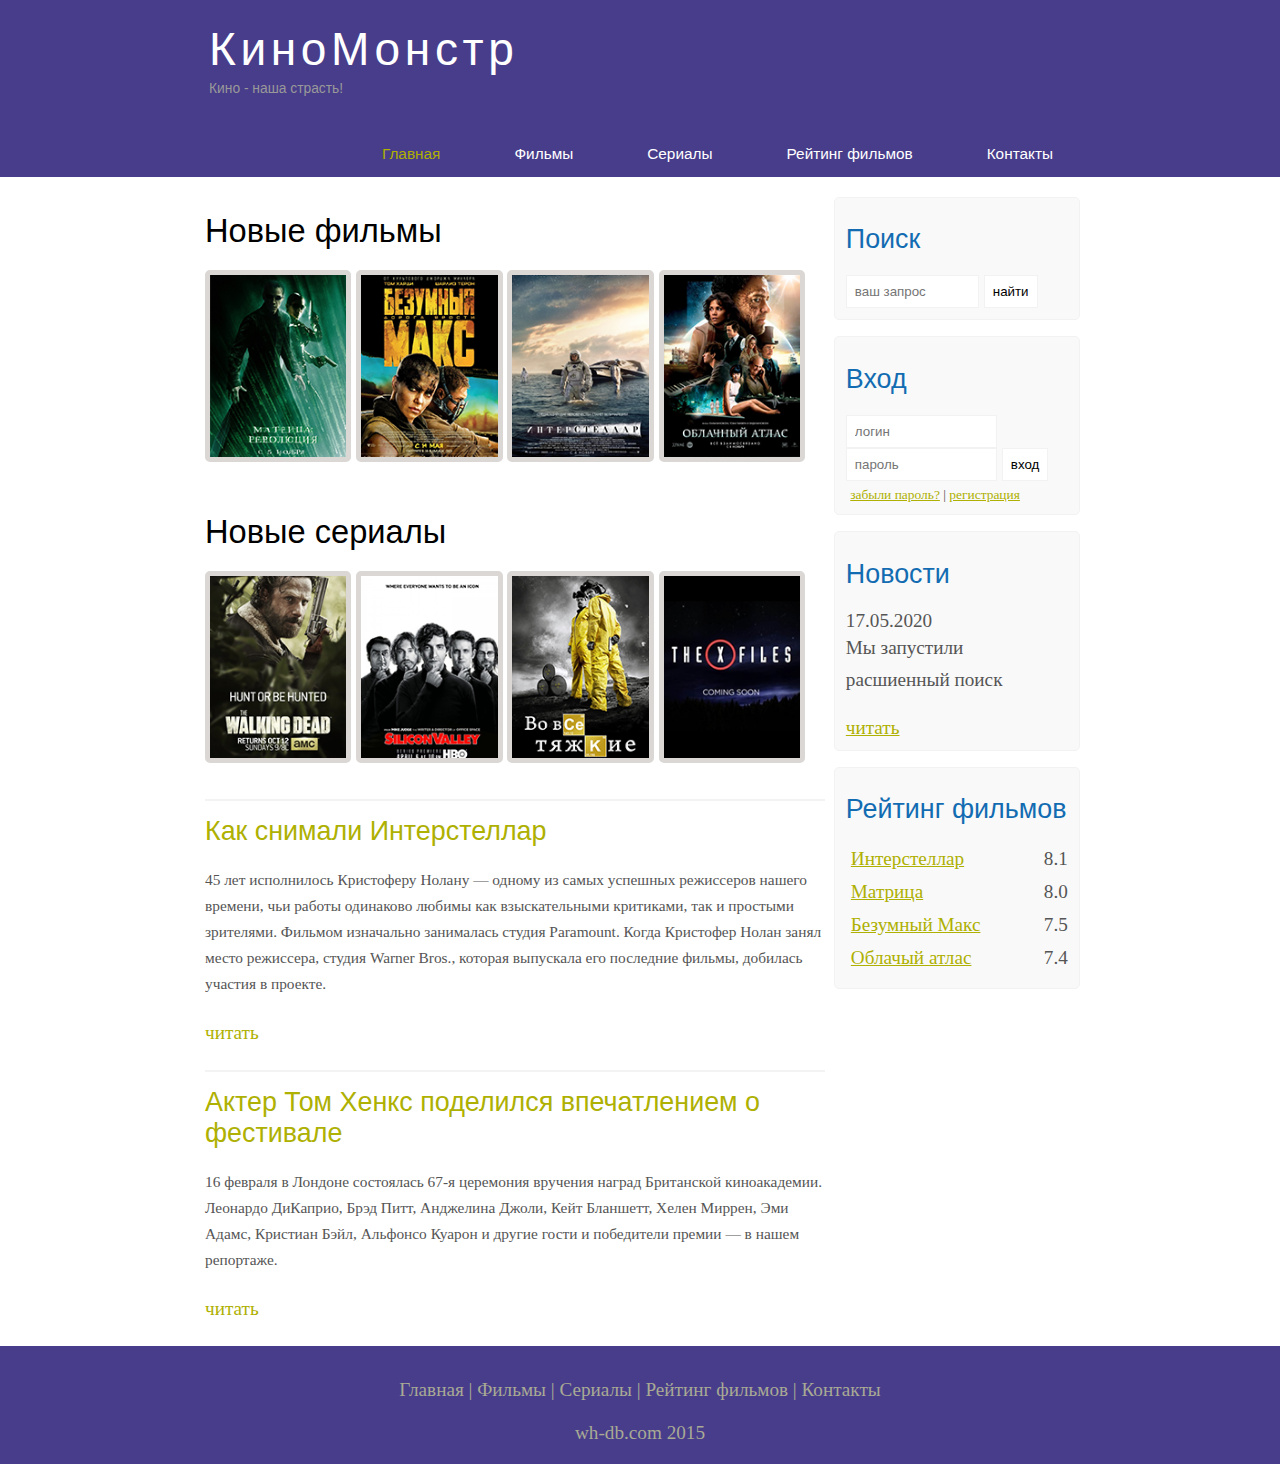
<file: index.html>
<!DOCTYPE html>
<html lang="en">

<head>
    <meta charset="UTF-8">
    <meta name="viewport" content="width=device-width, initial-scale=1.0">
    <title>Главная страница</title>
    <meta name="description" content="Киномонстр - это портал о кино" />
    <meta name="keywords" content=" фильмы, фильмы онлайн, hd" />
    <link rel="stylesheet" href="assets/css/style.css">
</head>

<body>

    <div class="main">

        <div class="header">

            <div class="logo">

                <div class="logo_text">
                    <h1><a href="/">КиноМонстр</a></h1>
                    <h2>Кино - наша страсть!</h2>
                </div>

            </div>

            <div class="menubar">

                <ul class="menu">
                    <li class="selected"><a href="index.html">Главная</a></li>
                    <li><a href="show.html">Фильмы</a></li>
                    <li><a href="#">Сериалы</a></li>
                    <li><a href="rating.html">Рейтинг фильмов</a></li>
                    <li><a href="contact.html">Контакты</a></li>
                </ul>

            </div>

        </div>

        <div class="site_content">

            <div class="sidebar_container">

                <div class="sidebar">

                    <h2>Поиск</h2>
                    <form method="post" action="#" id="search_form">
                        <input type="search" name="search_field" placeholder="ваш запрос" />
                        <input type="submit" class="btn" value="найти" />
                    </form>

                </div>

                <div class="sidebar">

                    <h2>Вход</h2>
                    <form method="post" action="#" id="login">

                        <input type="text" name="login_field" placeholder="логин" />
                        <input type="password" name="password_field" placeholder="пароль" />
                        <input type="submit" class="btn" value="вход" />
                        <div class="labels_passreg_text">
                            <span><a href="#">забыли пароль?</a></span> | <span><a href="#">регистрация</a></span>
                        </div>

                    </form>
                </div>

                <div class="sidebar">
                    <h2>Новости</h2>
                    <span>17.05.2020</span>
                    <p>Мы запустили расшиенный поиск</p>
                    <a href="#">читать</a>
                </div>

                <div class="sidebar">
                    <h2>Рейтинг фильмов</h2>
                    <ul>
                        <li><a href="show.html">Интерстеллар</a><span class="rating_sitebar">8.1</span></li>
                        <li><a href="#">Матрица</a><span class="rating_sitebar">8.0</span></li>
                        <li><a href="#">Безумный Макс</a><span class="rating_sitebar">7.5</span></li>
                        <li><a href="#">Облачый атлас</a><span class="rating_sitebar">7.4</span></li>
                    </ul>
                </div>

            </div>

            <div class="content">

                <h1>Новые фильмы</h1>

                <div class="films_block">

                    <a href="#"><img src="assets/img/matrix.png"></a>
                    <a href="#"><img src="assets/img/max.png"></a>
                    <a href="show.html"><img src="assets/img/inter.png"></a>
                    <a href="#"><img src="assets/img/cloud.png"></a>

                </div>

                <h1>Новые сериалы</h1>

                <div class="films_block">

                    <a href="#"><img src="assets/img/dead.png"></a>
                    <a href="#"><img src="assets/img/silicon.png"></a>
                    <a href="#"><img src="assets/img/breakingbad.png"></a>
                    <a href="#"><img src="assets/img/xfiles.png"></a>

                </div>

                <div class="posts">

                    <hr>
                    <h2> <a href="#">Как снимали Интерстеллар</a> </h2>
                    <div class="posts_content">

                        <p>

                            45 лет исполнилось Кристоферу Нолану — одному из самых успешных режиссеров нашего времени, чьи работы одинаково любимы как взыскательными критиками, так и простыми зрителями. Фильмом изначально занималась студия Paramount. Когда Кристофер Нолан занял
                            место режиссера, студия Warner Bros., которая выпускала его последние фильмы, добилась участия в проекте.

                        </p>
                    </div>
                    <p><a href="#">читать</a></p>

                    <hr>
                    <h2> <a href="#">Актер Том Хенкс поделился впечатлением о фестивале</a> </h2>
                    <div class="posts_content">

                        <p>

                            16 февраля в Лондоне состоялась 67-я церемония вручения наград Британской киноакадемии. Леонардо ДиКаприо, Брэд Питт, Анджелина Джоли, Кейт Бланшетт, Хелен Миррен, Эми Адамс, Кристиан Бэйл, Альфонсо Куарон и другие гости и победители премии — в нашем
                            репортаже.

                        </p>
                    </div>
                    <p><a href="#">читать</a></p>
                </div>


            </div>

        </div>

        <div class="footer">
            <p>
                <a href="index.html">Главная</a> |
                <a href="films.html">Фильмы</a> |
                <a href="#">Сериалы</a> |
                <a href="rating.html">Рейтинг фильмов</a> |
                <a href="contact.html">Контакты</a>
            </p>
            <p>wh-db.com 2015</p>
        </div>

    </div>

</body>

</html>
</file>
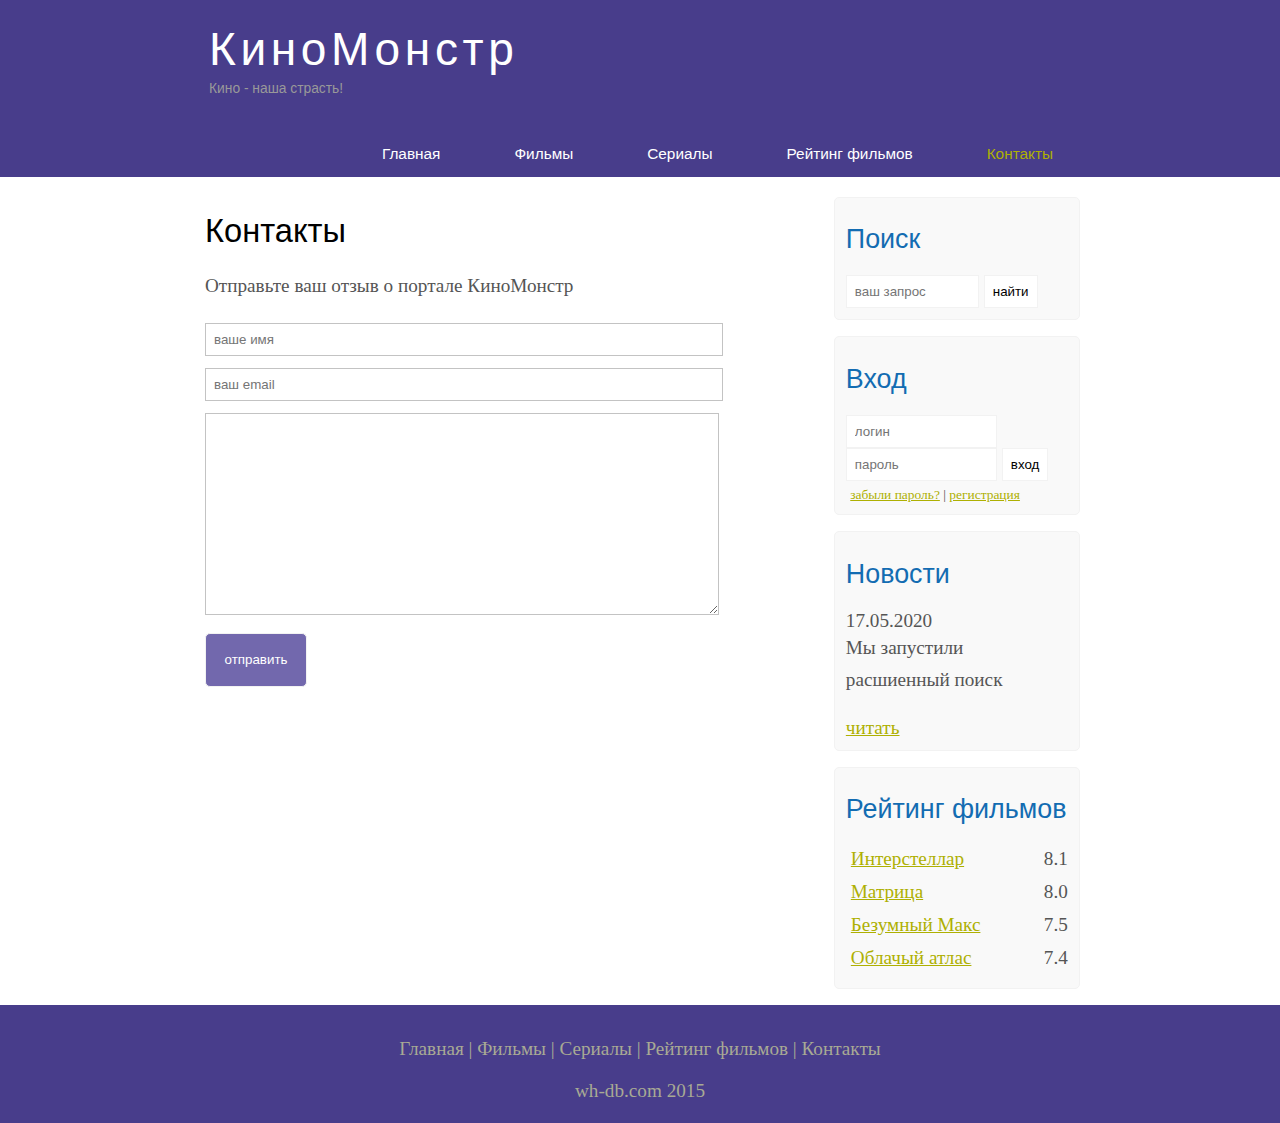
<file: contact.html>
<!DOCTYPE html>
<html lang="en">

<head>
    <meta charset="UTF-8">
    <meta name="viewport" content="width=device-width, initial-scale=1.0">
    <meta name="description" content="Киномонстр - это портал о кино" />
    <meta name="keywords" content=" фильмы, фильмы онлайн, hd" />
    <title>Document</title>
    <link rel="stylesheet" href="assets/css/style.css">
</head>

<body>

    <div class="main">

        <div class="header">

            <div class="logo">

                <div class="logo_text">
                    <h1><a href="/">КиноМонстр</a></h1>
                    <h2>Кино - наша страсть!</h2>
                </div>

            </div>

            <div class="menubar">

                <ul class="menu">
                    <li><a href="index.html">Главная</a></li>
                    <li><a href="show.html">Фильмы</a></li>
                    <li><a href="#">Сериалы</a></li>
                    <li><a href="rating.html">Рейтинг фильмов</a></li>
                    <li class="selected"><a href="contact.html">Контакты</a></li>
                </ul>

            </div>

        </div>

        <div class="site_content">

            <div class="sidebar_container">

                <div class="sidebar">

                    <h2>Поиск</h2>
                    <form method="post" action="#" id="search_form">
                        <input type="search" name="search_field" placeholder="ваш запрос" />
                        <input type="submit" class="btn" value="найти" />
                    </form>

                </div>

                <div class="sidebar">

                    <h2>Вход</h2>
                    <form method="post" action="#" id="login">

                        <input type="text" name="login_field" placeholder="логин" />
                        <input type="password" name="password_field" placeholder="пароль" />
                        <input type="submit" class="btn" value="вход" />
                        <div class="labels_passreg_text">
                            <span><a href="#">забыли пароль?</a></span> | <span><a href="#">регистрация</a></span>
                        </div>

                    </form>
                </div>

                <div class="sidebar">
                    <h2>Новости</h2>
                    <span>17.05.2020</span>
                    <p>Мы запустили расшиенный поиск</p>
                    <a href="#">читать</a>
                </div>

                <div class="sidebar">
                    <h2>Рейтинг фильмов</h2>
                    <ul>
                        <li><a href="#">Интерстеллар</a><span class="rating_sitebar">8.1</span></li>
                        <li><a href="#">Матрица</a><span class="rating_sitebar">8.0</span></li>
                        <li><a href="#">Безумный Макс</a><span class="rating_sitebar">7.5</span></li>
                        <li><a href="#">Облачый атлас</a><span class="rating_sitebar">7.4</span></li>
                    </ul>
                </div>

            </div>

            <div class="content">
                <h1>Контакты</h1>

                <p>Отправьте ваш отзыв о портале КиноМонстр</p>

                <div class="send send_contact">

                    <form method="post" action="#" id="contact">

                        <input type="text" name="review_name" placeholder="ваше имя">
                        <input type="text" name="review_email" placeholder="ваш email">
                        <textarea name="review_text"></textarea>
                        <input class="btn" type="submit" value="отправить">
                    </form>

                </div>



            </div>

        </div>

        <div class="footer">
            <p>
                <a href="index.html">Главная</a> |
                <a href="films.html">Фильмы</a> |
                <a href="#">Сериалы</a> |
                <a href="rating.html">Рейтинг фильмов</a> |
                <a href="contact.html">Контакты</a>
            </p>
            <p>wh-db.com 2015</p>
        </div>

    </div>

</body>

</html>
</file>
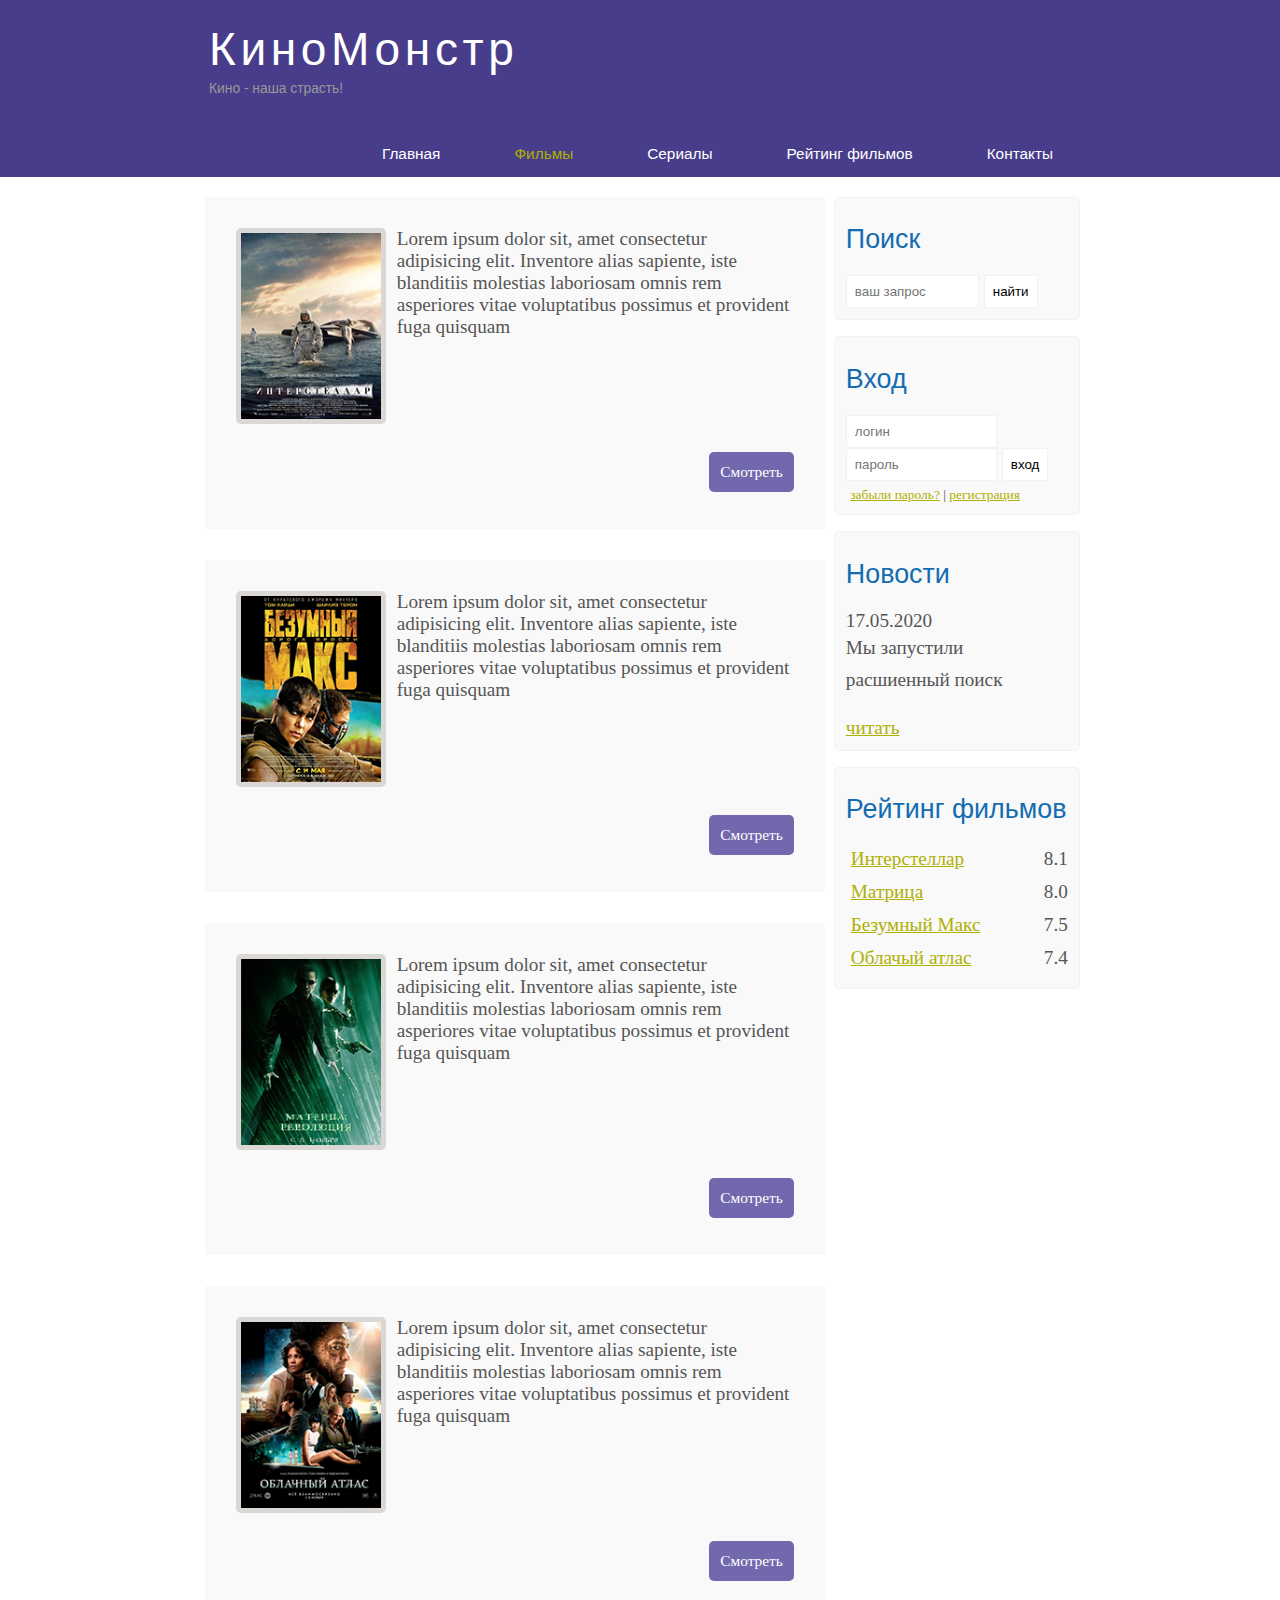
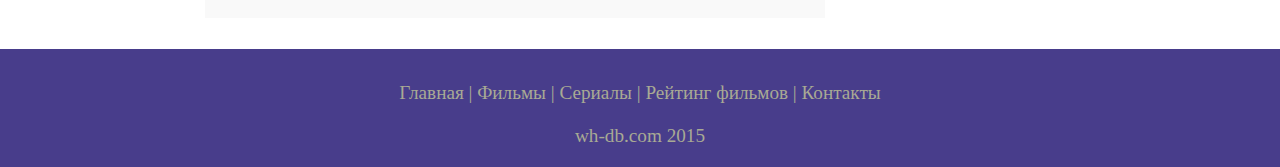
<file: films.html>
<!DOCTYPE html>
<html lang="en">

<head>
    <meta charset="UTF-8">
    <meta name="viewport" content="width=device-width, initial-scale=1.0">
    <meta name="description" content="Киномонстр - это портал о кино" />
    <meta name="keywords" content=" фильмы, фильмы онлайн, hd" />
    <title>Document</title>
    <link rel="stylesheet" href="assets/css/style.css">
</head>

<body>

    <div class="main">

        <div class="header">

            <div class="logo">

                <div class="logo_text">
                    <h1><a href="/">КиноМонстр</a></h1>
                    <h2>Кино - наша страсть!</h2>
                </div>

            </div>

            <div class="menubar">

                <ul class="menu">
                    <li><a href="index.html">Главная</a></li>
                    <li class="selected"><a href="films.html">Фильмы</a></li>
                    <li><a href="#">Сериалы</a></li>
                    <li><a href="rating.html">Рейтинг фильмов</a></li>
                    <li><a href="contact.html">Контакты</a></li>
                </ul>

            </div>

        </div>

        <div class="site_content">

            <div class="sidebar_container">

                <div class="sidebar">

                    <h2>Поиск</h2>
                    <form method="post" action="#" id="search_form">
                        <input type="search" name="search_field" placeholder="ваш запрос" />
                        <input type="submit" class="btn" value="найти" />
                    </form>

                </div>

                <div class="sidebar">

                    <h2>Вход</h2>
                    <form method="post" action="#" id="login">

                        <input type="text" name="login_field" placeholder="логин" />
                        <input type="password" name="password_field" placeholder="пароль" />
                        <input type="submit" class="btn" value="вход" />
                        <div class="labels_passreg_text">
                            <span><a href="#">забыли пароль?</a></span> | <span><a href="#">регистрация</a></span>
                        </div>

                    </form>
                </div>

                <div class="sidebar">
                    <h2>Новости</h2>
                    <span>17.05.2020</span>
                    <p>Мы запустили расшиенный поиск</p>
                    <a href="#">читать</a>
                </div>

                <div class="sidebar">
                    <h2>Рейтинг фильмов</h2>
                    <ul>
                        <li><a href="#">Интерстеллар</a><span class="rating_sitebar">8.1</span></li>
                        <li><a href="#">Матрица</a><span class="rating_sitebar">8.0</span></li>
                        <li><a href="#">Безумный Макс</a><span class="rating_sitebar">7.5</span></li>
                        <li><a href="#">Облачый атлас</a><span class="rating_sitebar">7.4</span></li>
                    </ul>
                </div>

            </div>

            <div class="content">
                <div class="info_film">
                    <img src="assets/img/inter.png" alt=""> Lorem ipsum dolor sit, amet consectetur adipisicing elit. Inventore alias sapiente, iste blanditiis molestias laboriosam omnis rem asperiores vitae voluptatibus possimus et provident fuga quisquam
                    <div class="button"><a href="show.html">Смотреть</a></div>
                </div>

                <div class="info_film">
                    <img src="assets/img/max.png" alt=""> Lorem ipsum dolor sit, amet consectetur adipisicing elit. Inventore alias sapiente, iste blanditiis molestias laboriosam omnis rem asperiores vitae voluptatibus possimus et provident fuga quisquam
                    <div class="button"><a href="#">Смотреть</a></div>
                </div>

                <div class="info_film">
                    <img src="assets/img/matrix.png" alt=""> Lorem ipsum dolor sit, amet consectetur adipisicing elit. Inventore alias sapiente, iste blanditiis molestias laboriosam omnis rem asperiores vitae voluptatibus possimus et provident fuga quisquam
                    <div class="button"><a href="#">Смотреть</a></div>
                </div>

                <div class="info_film">
                    <img src="assets/img/cloud.png" alt=""> Lorem ipsum dolor sit, amet consectetur adipisicing elit. Inventore alias sapiente, iste blanditiis molestias laboriosam omnis rem asperiores vitae voluptatibus possimus et provident fuga quisquam
                    <div class="button"><a href="#">Смотреть</a></div>
                </div>


            </div>

        </div>

        <div class="footer">
            <p>
                <a href="index.html">Главная</a> |
                <a href="films.html">Фильмы</a> |
                <a href="#">Сериалы</a> |
                <a href="rating.html">Рейтинг фильмов</a> |
                <a href="contact.html">Контакты</a>
            </p>
            <p>wh-db.com 2015</p>
        </div>

    </div>

</body>

</html>
</file>
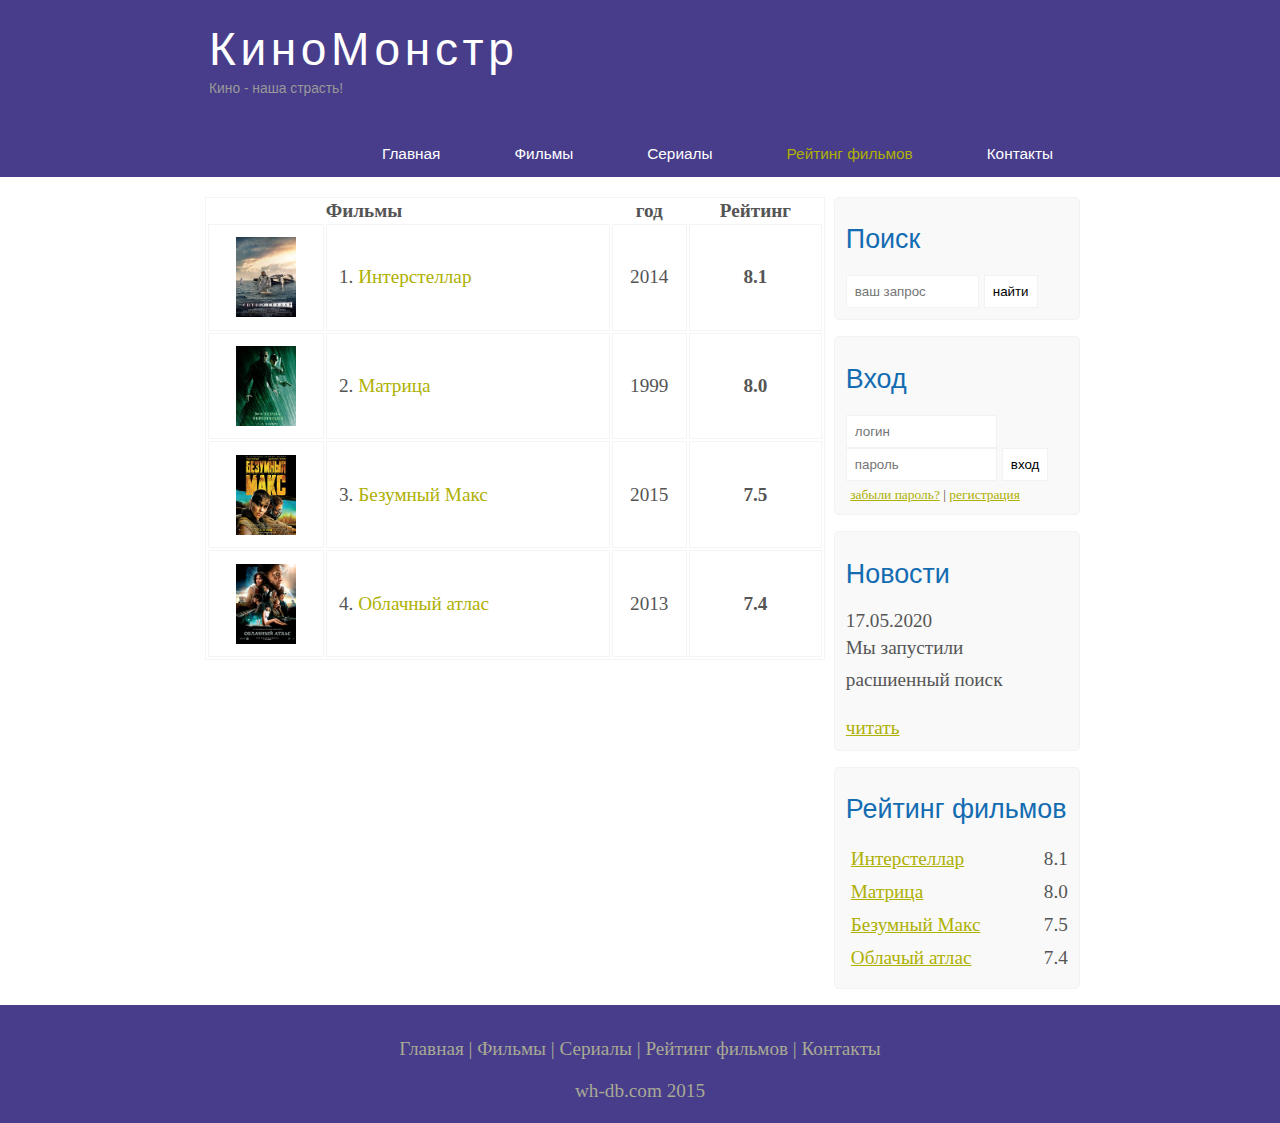
<file: rating.html>
<!DOCTYPE html>
<html lang="en">

<head>
    <meta charset="UTF-8">
    <meta name="viewport" content="width=device-width, initial-scale=1.0">
    <meta name="description" content="Киномонстр - это портал о кино" />
    <meta name="keywords" content=" фильмы, фильмы онлайн, hd" />
    <title>Document</title>
    <link rel="stylesheet" href="assets/css/style.css">
</head>

<body>

    <div class="main">

        <div class="header">

            <div class="logo">

                <div class="logo_text">
                    <h1><a href="/">КиноМонстр</a></h1>
                    <h2>Кино - наша страсть!</h2>
                </div>

            </div>

            <div class="menubar">

                <ul class="menu">
                    <li><a href="index.html">Главная</a></li>
                    <li><a href="show.html">Фильмы</a></li>
                    <li><a href="#">Сериалы</a></li>
                    <li class="selected"><a href="rating.html">Рейтинг фильмов</a></li>
                    <li><a href="contact.html">Контакты</a></li>
                </ul>

            </div>

        </div>

        <div class="site_content">

            <div class="sidebar_container">

                <div class="sidebar">

                    <h2>Поиск</h2>
                    <form method="post" action="#" id="search_form">
                        <input type="search" name="search_field" placeholder="ваш запрос" />
                        <input type="submit" class="btn" value="найти" />
                    </form>

                </div>

                <div class="sidebar">

                    <h2>Вход</h2>
                    <form method="post" action="#" id="login">

                        <input type="text" name="login_field" placeholder="логин" />
                        <input type="password" name="password_field" placeholder="пароль" />
                        <input type="submit" class="btn" value="вход" />
                        <div class="labels_passreg_text">
                            <span><a href="#">забыли пароль?</a></span> | <span><a href="#">регистрация</a></span>
                        </div>

                    </form>
                </div>

                <div class="sidebar">
                    <h2>Новости</h2>
                    <span>17.05.2020</span>
                    <p>Мы запустили расшиенный поиск</p>
                    <a href="#">читать</a>
                </div>

                <div class="sidebar">
                    <h2>Рейтинг фильмов</h2>
                    <ul>
                        <li><a href="#">Интерстеллар</a><span class="rating_sitebar">8.1</span></li>
                        <li><a href="#">Матрица</a><span class="rating_sitebar">8.0</span></li>
                        <li><a href="#">Безумный Макс</a><span class="rating_sitebar">7.5</span></li>
                        <li><a href="#">Облачый атлас</a><span class="rating_sitebar">7.4</span></li>
                    </ul>
                </div>

            </div>

            <div class="content">

                <table>

                    <tr>
                        <th></th>
                        <th>Фильмы</th>
                        <th class="center">год</th>
                        <th class="center">Рейтинг</th>
                    </tr>
                    <tr>
                        <td class="center"><img src="assets/img/inter.png"></td>
                        <td>1. <a href="show.html">Интерстеллар</a></td>
                        <td class="center">2014</td>
                        <td class="center rating">8.1</td>
                    </tr>
                    <tr>
                        <td class="center"><img src="assets/img/matrix.png"></td>
                        <td>2. <a href="show.html">Матрица</a></td>
                        <td class="center">1999</td>
                        <td class="center rating">8.0</td>
                    </tr>
                    <tr>
                        <td class="center"><img src="assets/img/max.png"></td>
                        <td>3. <a href="show.html">Безумный Макс</a></td>
                        <td class="center">2015</td>
                        <td class="center rating">7.5</td>
                    </tr>
                    <tr>
                        <td class="center"><img src="assets/img/cloud.png"></td>
                        <td>4. <a href="show.html">Облачный атлас</a></td>
                        <td class="center">2013</td>
                        <td class="center rating">7.4</td>
                    </tr>

                </table>

            </div>

        </div>

        <div class="footer">
            <p>
                <a href="index.html">Главная</a> |
                <a href="films.html">Фильмы</a> |
                <a href="#">Сериалы</a> |
                <a href="rating.html">Рейтинг фильмов</a> |
                <a href="contact.html">Контакты</a>
            </p>
            <p>wh-db.com 2015</p>
        </div>

    </div>

</body>

</html>
</file>
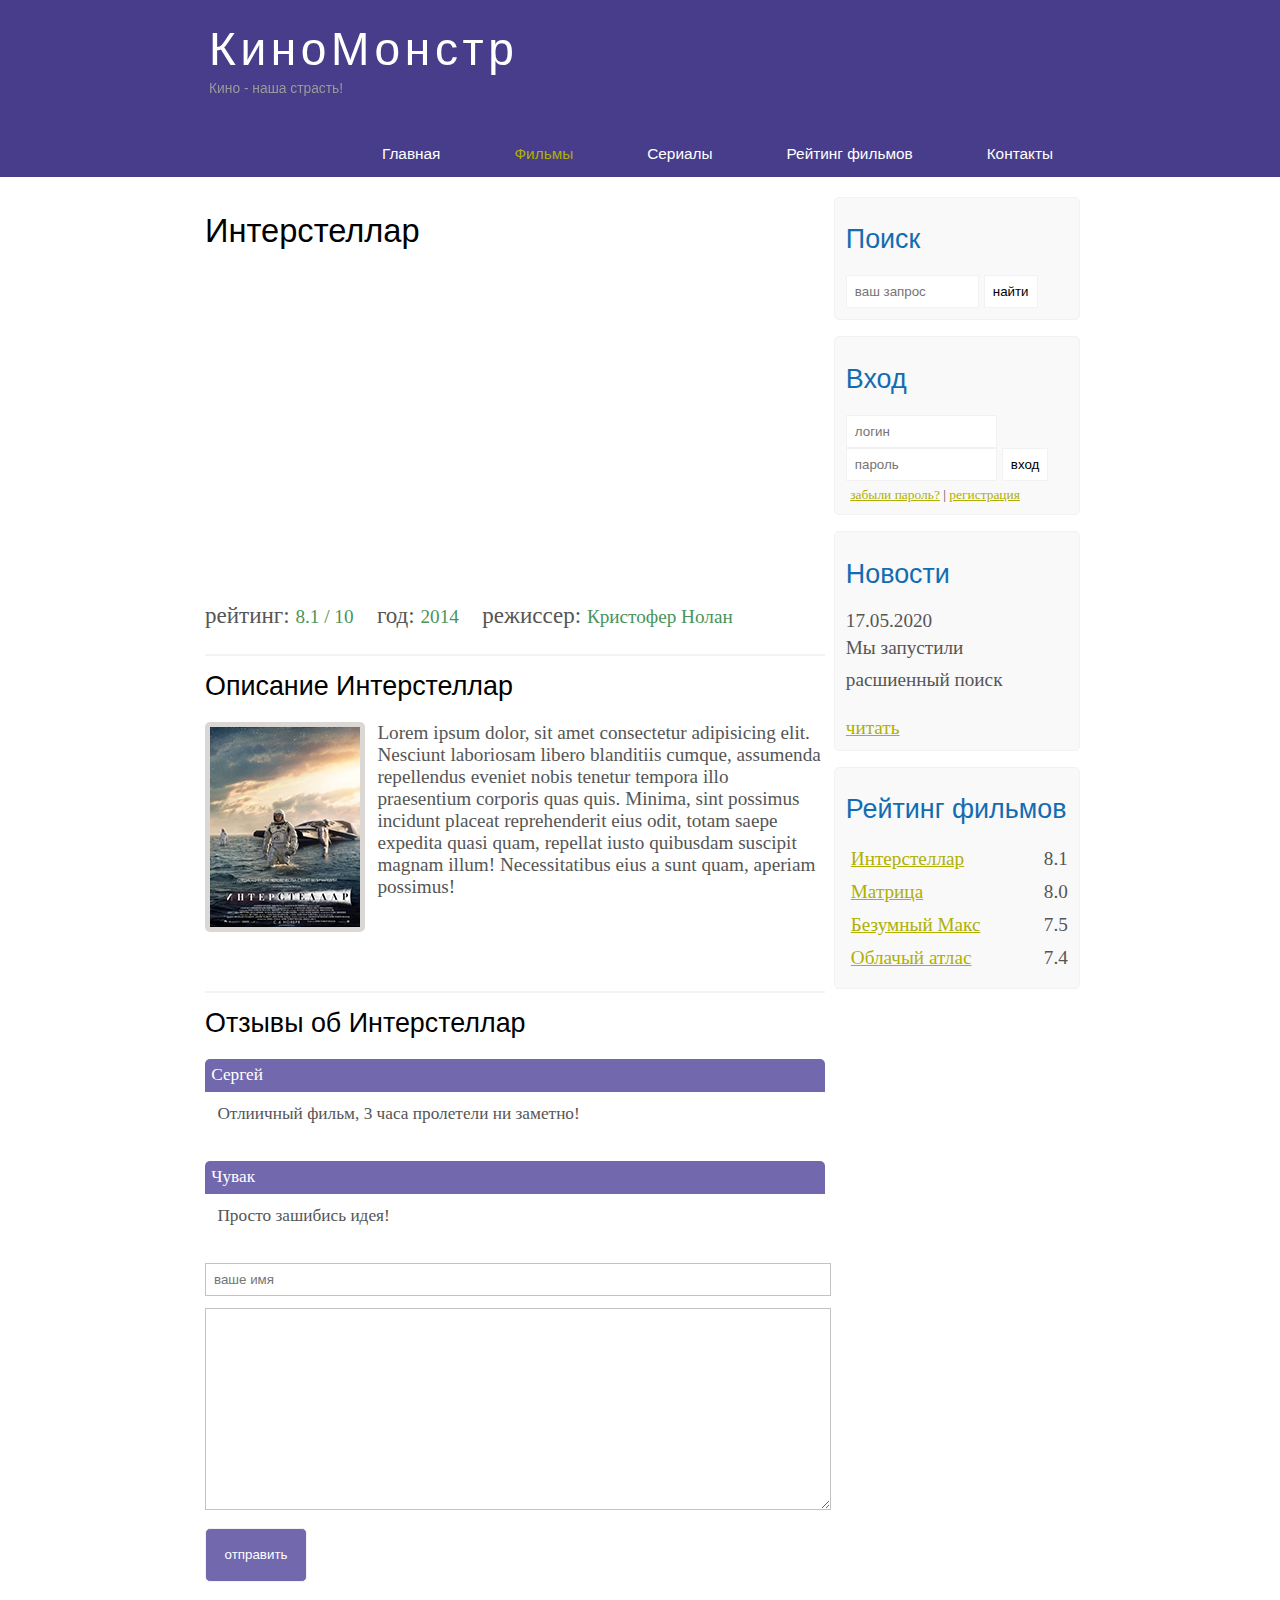
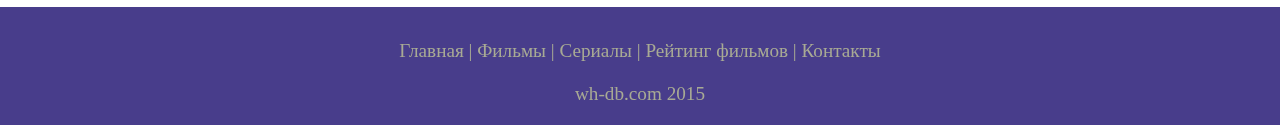
<file: show.html>
<!DOCTYPE html>
<html lang="en">

<head>
    <meta charset="UTF-8">
    <meta name="viewport" content="width=device-width, initial-scale=1.0">
    <meta name="description" content="Киномонстр - это портал о кино" />
    <meta name="keywords" content=" фильмы, фильмы онлайн, hd" />
    <title>Document</title>
    <link rel="stylesheet" href="assets/css/style.css">
</head>

<body>

    <div class="main">

        <div class="header">

            <div class="logo">

                <div class="logo_text">
                    <h1><a href="/">КиноМонстр</a></h1>
                    <h2>Кино - наша страсть!</h2>
                </div>

            </div>

            <div class="menubar">

                <ul class="menu">
                    <li><a href="index.html">Главная</a></li>
                    <li class="selected"><a href="films.html">Фильмы</a></li>
                    <li><a href="#">Сериалы</a></li>
                    <li><a href="rating.html">Рейтинг фильмов</a></li>
                    <li><a href="contact.html">Контакты</a></li>
                </ul>

            </div>

        </div>

        <div class="site_content">

            <div class="sidebar_container">

                <div class="sidebar">

                    <h2>Поиск</h2>
                    <form method="post" action="#" id="search_form">
                        <input type="search" name="search_field" placeholder="ваш запрос" />
                        <input type="submit" class="btn" value="найти" />
                    </form>

                </div>

                <div class="sidebar">

                    <h2>Вход</h2>
                    <form method="post" action="#" id="login">

                        <input type="text" name="login_field" placeholder="логин" />
                        <input type="password" name="password_field" placeholder="пароль" />
                        <input type="submit" class="btn" value="вход" />
                        <div class="labels_passreg_text">
                            <span><a href="#">забыли пароль?</a></span> | <span><a href="#">регистрация</a></span>
                        </div>

                    </form>
                </div>

                <div class="sidebar">
                    <h2>Новости</h2>
                    <span>17.05.2020</span>
                    <p>Мы запустили расшиенный поиск</p>
                    <a href="#">читать</a>
                </div>

                <div class="sidebar">
                    <h2>Рейтинг фильмов</h2>
                    <ul>
                        <li><a href="#">Интерстеллар</a><span class="rating_sitebar">8.1</span></li>
                        <li><a href="#">Матрица</a><span class="rating_sitebar">8.0</span></li>
                        <li><a href="#">Безумный Макс</a><span class="rating_sitebar">7.5</span></li>
                        <li><a href="#">Облачый атлас</a><span class="rating_sitebar">7.4</span></li>
                    </ul>
                </div>

            </div>

            <div class="content">
                <h1>Интерстеллар</h1>

                <iframe width="560" height="315" src="https://www.youtube.com/embed/qcPfI0y7wRU" frameborder="0" allow="accelerometer; autoplay; encrypted-media; gyroscope; picture-in-picture" allowfullscreen></iframe>

                <div class="info_film_page">
                    <span class="label">рейтинг: </span><span class="value">8.1 / 10</span>
                    <span class="label">год: </span><span class="value">2014</span>
                    <span class="label">режиссер: </span><span class="value">Кристофер Нолан</span>
                </div>

                <hr>
                <h2>Описание Интерстеллар</h2>
                <div class="description_film">
                    <img src="assets/img/inter.png"> Lorem ipsum dolor, sit amet consectetur adipisicing elit. Nesciunt laboriosam libero blanditiis cumque, assumenda repellendus eveniet nobis tenetur tempora illo praesentium corporis quas quis. Minima,
                    sint possimus incidunt placeat reprehenderit eius odit, totam saepe expedita quasi quam, repellat iusto quibusdam suscipit magnam illum! Necessitatibus eius a sunt quam, aperiam possimus!
                </div>

                <hr>
                <h2>Отзывы об Интерстеллар</h2>
                <div class="reviews">

                    <div class="review_name">
                        Сергей
                    </div>
                    <div class="review_text">
                        Отлиичный фильм, 3 часа пролетели ни заметно!
                    </div>
                </div>
                <div class="reviews">
                    <div class="review_name">
                        Чувак
                    </div>
                    <div class="review_text">
                        Просто зашибись идея!
                    </div>
                </div>

                <div class="send">

                    <form method="post" action="#" id="review">

                        <input type="text" name="review_name" placeholder="ваше имя">
                        <textarea name="review_text"></textarea>
                        <input type="submit" value="отправить">

                    </form>

                </div>



            </div>

        </div>

        <div class="footer">
            <p>
                <a href="index.html">Главная</a> |
                <a href="films.html">Фильмы</a> |
                <a href="#">Сериалы</a> |
                <a href="rating.html">Рейтинг фильмов</a> |
                <a href="contact.html">Контакты</a>
            </p>
            <p>wh-db.com 2015</p>
        </div>

    </div>

</body>

</html>
</file>
<file: assets/css/style.css>
* {
    margin: 0;
    padding: 0;
}

body {
    font-size: 1.2em;
    background-color: #fff;
    color: #555;
}

p {
    padding: 0 0 20px 0;
    line-height: 1.7em;
}

input[type="text"],
input[type="password"],
input[type="search"] {
    color: #5d5d5d;
    width: 60%;
    padding: 8px;
}

input,
textarea {
    outline: none;
    border: none;
    border: solid 1px #f2f2f2;
}

h1,
h2 {
    font: normal 170% 'century gothic', arial;
    margin: 0 0 15px 0;
    padding: 15px 0 5px 0;
    color: #000;
}

h2 {
    font-size: 140%;
}

a,
a:hover {
    outline: none;
    text-decoration: underline;
    color: #aeb002;
}

ul {
    margin: 2px 0 22px 17px;
}

ul li {
    margin: 0 0 6px 0;
    padding: 0 0 4px 5px;
    line-height: 1.5em;
}

.header {
    background-color: darkslateblue;
    height: 177px;
    font-size: 0.8em;
    margin-left: 0px;
    margin-right: 0px;
    min-width: 900px;
}

.main,
.logo,
.menubar,
.site_content,
.footer {
    margin-left: auto;
    margin-right: auto;
}

.logo {
    width: 880px;
    padding-bottom: 40px;
}

.logo h1,
.logo h2 {
    font: normal 300% 'century gotic', arial, sans-serif;
    margin: 0 0 0 9px;
}

.logo_text h1,
.logo_text h1 a,
.logo_text h1 a:hover {
    padding: 22px 0 0 0;
    color: #fff;
    letter-spacing: 0.1em;
    /*Интервал между символами*/
    text-decoration: none;
}

.logo_text h2 {
    font-size: 0.9em;
    padding: 4px 0 0 0;
    color: #999;
}

.menubar {
    width: 900px;
    height: 46px;
}

ul.menu {
    float: right;
    /*Прижимаем элемент к правому краю*/
}

ul.menu li {
    float: left;
    padding: 0 0 0 9px;
    list-style: none;
    margin: 1px 2px 0 0;
}

ul.menu li a {
    font: normal 100% 'trebuchet ms', sans-serif;
    display: block;
    height: 20px;
    padding: 6px 35px 5px 28px;
    color: #fff;
    text-decoration: none;
}

ul.menu li.selected a {
    color: #aeb002;
}

ul.menu li a:hover {
    color: #e4ec04;
}

hr {
    border: solid 1px #f3f3f3;
}

.site_content {
    width: 880px;
    overflow: hidden;
    margin: 20px auto 0 auto;
    background-color: white;
}

.sidebar_container {
    float: right;
    width: 224px;
}

.sidebar {
    float: right;
    width: 222px;
    padding: 5%;
    margin: 0 0 16px 0;
    border: solid 1px #f2f2f2;
    border-radius: 5px;
    background-color: #f9f9f9;
}

.btn {
    padding: 8px;
    background-color: white;
    cursor: pointer;
}

.sidebar h2 {
    color: #136cb2;
}

.labels_passreg_text {
    font-size: 0.7em;
    margin-top: 3%;
    margin-left: 2%;
}

.sidebar ul {
    margin: 0;
}

.sidebar ul li {
    list-style-type: none;
    margin: 0 0 0 0;
}

.sidebar .rating_sitebar {
    float: right;
}

.content {
    text-align: left;
    width: 620px;
    padding: 0 0 0 5px;
    float: left;
}

.content a {
    text-decoration: none;
}

.films_block {
    margin-bottom: 5%;
}

.films_block img {
    border-radius: 5px;
    border: solid 5px #dad7d5;
    width: 22%;
}

.posts .posts_content {
    font-size: 0.8em;
}

.info_film_page {
    margin-top: 2%;
    margin-bottom: 4%;
}

.info_film_page .label {
    font-size: 1.2em;
}

.info_film_page .value {
    font-size: 1em;
    color: #49945a;
    margin-right: 3%;
}

.description_film {
    margin-bottom: 15%;
}

.description_film img {
    float: left;
    margin-right: 2%;
    border-radius: 5px;
    border: solid 5px #dad7d5;
}

.reviews {
    margin-bottom: 4%;
    font-size: 0.9em;
}

.reviews .review_name {
    background-color: #7268ad;
    color: white;
    padding: 1%;
    border-top-left-radius: 5px;
    border-top-right-radius: 5px;
}

.reviews .review_text {
    padding-top: 2%;
    padding-bottom: 2%;
    padding-left: 2%;
}

.send {
    margin-bottom: 4%;
}

.send input[type="text"],
textarea {
    border: solid 1px #c3c3c3;
    margin-bottom: 2%;
}

.send input[type="text"] {
    width: 98%;
}

.send textarea {
    width: 624px;
    height: 200px;
}

.send input[type="submit"] {
    background-color: #7268ad;
    padding: 3%;
    color: white;
    border-radius: 5px;
}

.send_contact input[type="text"] {
    width: 500px;
}

.send_contact textarea {
    width: 512px;
}

.info_film {
    margin-bottom: 5%;
    background-color: #f9f9f9;
    padding: 5%;
    height: 270px;
}

.info_film img {
    float: left;
    margin-right: 2%;
    border-radius: 5px;
    border: solid 5px #dad7d5;
    width: 25%;
}

.button {
    background-color: #7268ad;
    padding: 2%;
    color: white;
    border-radius: 5px;
    float: right;
    margin-top: 5%;
    clear: both;
    font-size: 0.8em;
}

.button a {
    color: white;
}

table {
    width: 100%;
    border: solid 1px #f4f4f4;
}

td {
    padding: 2%;
    border: solid 1px #f4f4f4;
}

td img {
    width: 60px;
    vertical-align: middle;
}

.center {
    text-align: center;
}

.rating {
    font-weight: bold;
}

.footer {
    width: 100%;
    height: 100%;
    padding: 28px 0 5px 0;
    text-align: center;
    background-color: darkslateblue;
    color: #a8aa94;
    margin-left: 0px;
    margin-right: 0px;
    min-width: 900px;
}

.footer a {
    color: #a8aa94;
    text-decoration: none;
}

.footer a:hover {
    color: #fff;
    text-decoration: none;
}

.footer p {
    padding: 0 0 10px 0;
}


/* CSS Mobile */

@media only screen and (min-device-width: 320px) and (max-device-width: 568px) {
    .header {
        background-color: #257965;
        min-width: 100%;
        height: 20%;
        text-align: center;
    }
    .logo {
        width: 100%;
    }
    .site_content {
        width: 100%;
    }
    .menubar {
        width: 100%;
        height: 100%;
    }
    .content {
        width: 100%;
        text-align: center;
    }
    .site_content {
        width: 100%;
        text-align: center;
    }
    .sidebar_container {
        display: none;
    }
    .footer {
        display: none;
    }
    ul.menu {
        float: none;
    }
    ul.menu li {
        margin: 0;
        padding: 0;
        float: none;
    }
    .logo h1 {
        font: normal 235% 'century gothic', arial, sans-serif;
    }
    .logo h2 {
        font: normal 100% 'century gothic', arial, sans-serif;
        color: white;
    }
    .content h1,
    h2 {
        font: normal 110% 'century gothic', arial;
    }
    .films_block img {
        width: 43%;
    }
    .posts_content p {
        line-height: 1.5em;
        padding: 3%;
        text-align: left;
    }
    .posts p {
        font-size: 120%;
    }
    /* films page */
    .info_film {
        float: none;
        height: 100%;
    }
    .info_film img {
        width: 90%;
        margin-bottom: 5%;
    }
    .button {
        float: none;
    }
    /* rating page */
    table {
        display: block;
    }
    th {
        font-size: 75%;
    }
    td {
        padding: 0;
        margin: 0;
        font-size: 95%;
        text-align: left;
    }
    /*show_page*/
    iframe {
        width: 88%;
        height: 100%;
    }
    .description_film {
        width: 90%;
        text-align: left;
        margin-left: 2%;
    }
    .description_film img {
        width: 73%;
        float: none;
        display: block;
        margin: 0;
        padding: 0;
        margin-left: 11%;
        margin-bottom: 7%;
    }
    .reviews {
        width: 96%;
        text-align: left;
    }
    .send input[type="text"] {
        width: 80%;
    }
    .send textarea {
        width: 85%;
    }
}
</file>
